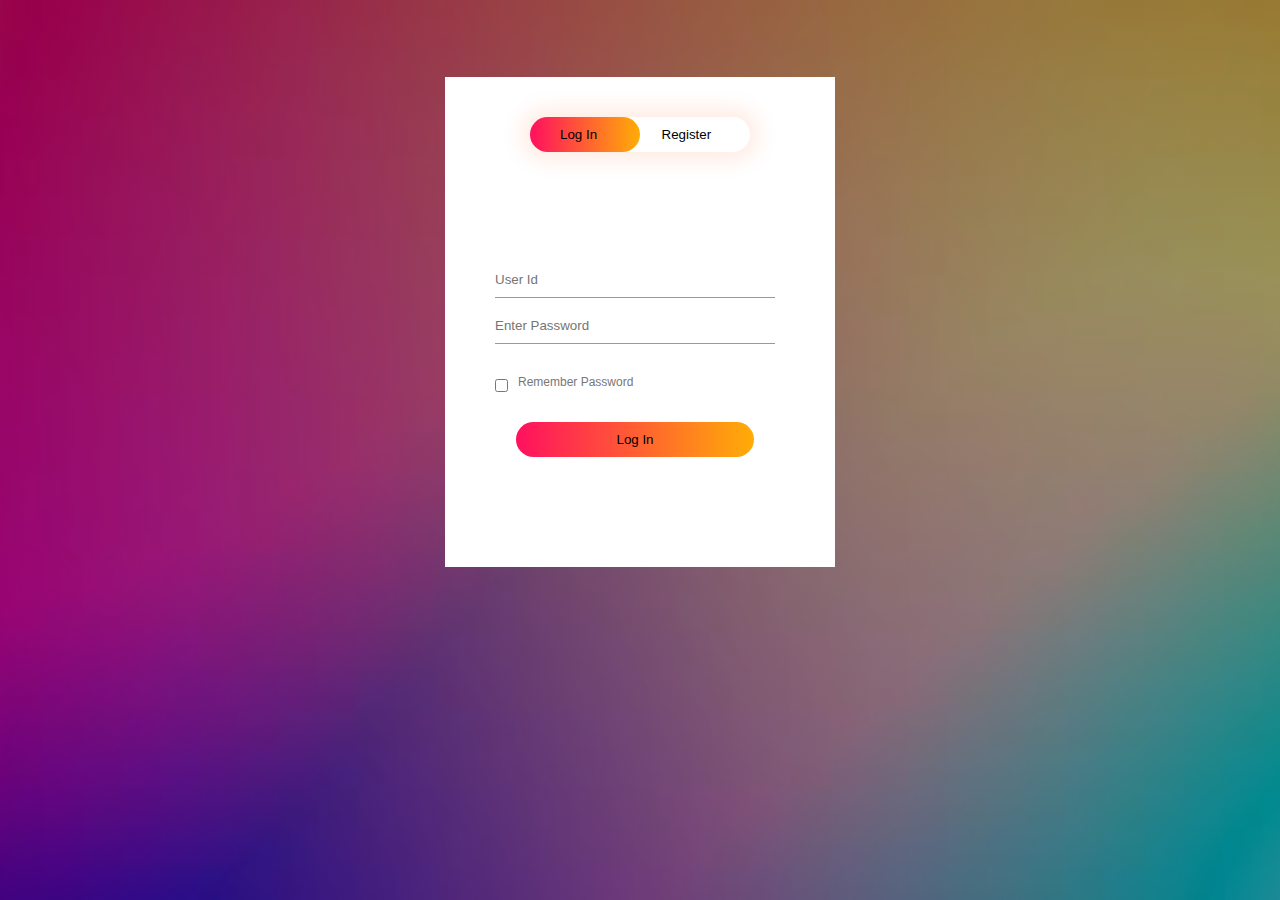
<file: login.html>
<!DOCTYPE html>
<html lang="en">
<head>
    <title>Login And Registration Form</title>
    <link rel="stylesheet" href="login.css">
</head>
<body>
    <div class="hero">
        <div class="form-box">
            <div class="button-box">
                <div id="btn"></div>
                <button type="button" class="toggle-btn" onclick="login()">Log In</button>
                <button type="button" class="toggle-btn" onclick="register()">Register</button>
            </div>
            <form id="login" class="input-group">
                <input type="text" class="input-field" placeholder="User Id" required>
                <input type="text" class="input-field" placeholder="Enter Password" required>
                <input type="checkbox" class="chech-box"><span>Remember Password</span>
                <button type="submit" class="submit-btn" onclick="signIn()">Log In</button>
            </form>
            <form id="register" class="input-group">
                <input type="text" class="input-field" id="name" placeholder="User Id" required>
                <input type="email" class="input-field" id="email" placeholder="Email Id" required>
                <input type="text" class="input-field" id="pass" placeholder="Enter Password" required>
                <input type="text" class="input-field" id="cpass" placeholder="Retype Password" required>
                <input type="checkbox" class="chech-box"><span>I agree to the terms & conditions</span>
                <button type="submit" class="submit-btn" onclick="signUp()">Register</button>
            </form>
        </div>
    
     </div>

     <script>
        var x = document.getElementById("login");
var y = document.getElementById("register");
var z = document.getElementById("btn");

function register(){
   x.style.left = "-400px";
   y.style.left = "50px";
   z.style.left = "110px";
}
function login(){
   x.style.left = "50px";
   y.style.left = "450px";
   z.style.left = "0px";
}

var nameArray=[];
var passwordArray=[];
var emailArray=[];


var loginBox = document.getElementById("signin_box");
var regBox = document.getElementById("signup_box");
var forgetBox = document.getElementById("forgot");


function signUp(){
    var name = document.getElementById("name").value;
    var email = document.getElementById("email").value;
    var password = document.getElementById("pass").value;
    var passwordRetype = document.getElementById("cpass").value;

    if (name == ""){
        alert("Username required.");
        return ;
    }
    else if (email == ""){
      alert("Email required");
      return ;
    }
    else if (password == ""){
        alert("Password required.");
        return ;
    }
    else if (passwordRetype == ""){
        alert("Password required.");
        return ;
    }
    else if ( password != passwordRetype ){
        alert("Password don't match retype your Password.");
        return;
    }
    else if(nameArray.indexOf(name) == -1){
        nameArray.push(name);
        passwordArray.push(password);
        emailArray.push(email);

        alert(name + "  Thanks for registration. \nTry to login Now");

        document.getElementById("name").value ="";
        document.getElementById("email").value="";
        document.getElementById("pass").value="";
        document.getElementById("cpass").value="";
    }
    else{
        alert(name + " is already register.");
        return ;
    }
}
function signIn(){

    var name = document.getElementById("sname").value;
    var password = document.getElementById("spass").value;

    var i = nameArray.indexOf(name);

    if(nameArray.indexOf(name) == -1){
        if (name == ""){
            alert("Username required.");
            return ;
        }
        alert("Username does not exist.");
        return ;
    }
    else if(passwordArray[i] != password){
        if (password == ""){
            alert("Password required.");
            return ;
        }
        alert("No scam applicable here. Enter the correct password");
        return ;
    }
    else {
        alert(name + " yor are login Now \n welcome to our website.");
        {window.open('home.html')}

        document.getElementById("sname").value ="";
        document.getElementById("spass").value="";
        return;
}

}
     </script>
    
</body>
</html>
</file>
<file: login.css>
*{
    margin: 0;
    padding: 0;
    font-family: sans-serif;
}
.hero{
    height: 100%;
    width: 100%;
    background-image: linear-gradient(rgba(0,0,0,0.4),rgba(0,0,0,0.4)),url(background.jpg);
    background-position: center;
    background-size: cover;
    position: absolute;
}
.form-box{
    width: 380px;
    height: 480px;
    position: relative;
    margin: 6% auto;
    background: #fff;
    padding: 5px;
    overflow: hidden;
}
.button-box{
    width: 220px;
    margin: 35px auto;
    position: relative;
    box-shadow: 0 0 20px 9px #ff61241f;
    border-radius: 30px;
}
.toggle-btn{
    padding: 10px 30px;
    cursor: pointer;
    background: transparent;
    border: 0;
    outline: none;
    position: relative;
}
#btn{
    top: 0;
    left: 0;
    position: absolute;
    width: 110px;
    height: 100%;
    background: linear-gradient(to right,#ff105f,#ffad06);
    border-radius: 30px;
    transition: .5s;
}
.social-icons{
    margin: 30px auto;
    text-align: center;
}
.social-icons img{
    width: 30px;
    margin: 0 12px;
    box-shadow: 0 0 20px 0  #7f7f7f3d;
    cursor: pointer;
    border-radius: 50%;
}
.input-group{
    top: 180px;
    position: absolute;
    width: 280px;
    transition: .5s;
}
.input-field{
    width: 100%;
    padding: 10px 0;
    margin: 5px 0;
    border-left: 0;
    border-top: 0;
    border-right: 0;
    border-bottom: 1px solid #999;
    outline: none;
    background: transparent;
}
.submit-btn{
    width: 85%;
    padding: 10px 30px;
    cursor: pointer;
    display: block;
    margin: auto;
    background: linear-gradient(to right, #ff105f,#ffad06);
    border: 0;
    outline: none;
    border-radius: 30px;
}
.chech-box{
    margin: 30px 10px 30px 0;
}
span{
    color: #777;
    font-size: 12px;
    bottom: 68px;
    position: absolute;
}
#login{
    left: 50px;
}
#register{
    left: 450px;
}
</file>
